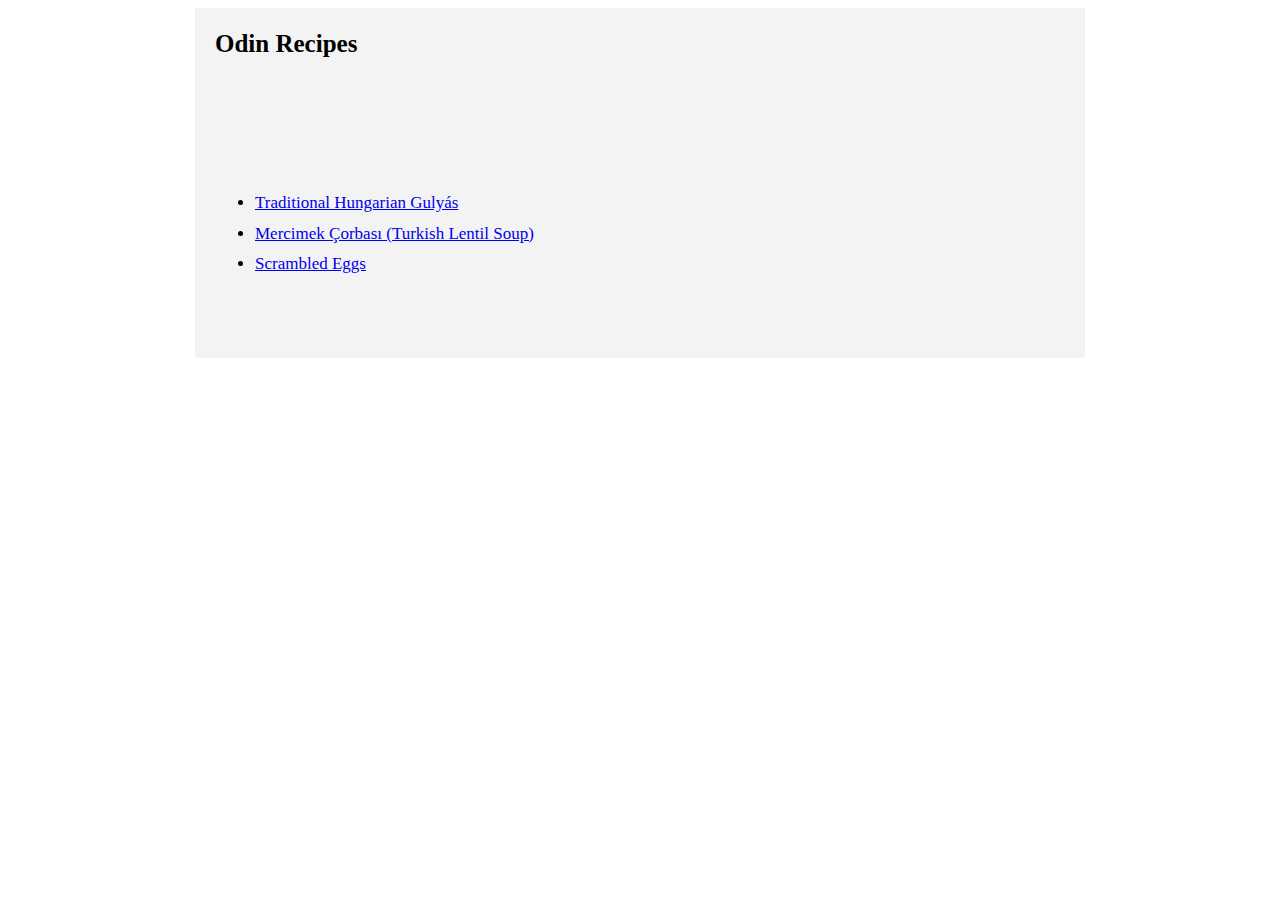
<file: index.html>
<!DOCTYPE html>
<html lang="en">
<head>
  <meta charset="UTF-8">
  <meta name="viewport" content="width=device-width, initial-scale=1.0">
  <link href="./styles/styles.css" rel="stylesheet">
  <title>Odin Recipes</title>
</head>
<body>
  <div class="content">
    <h1>Odin Recipes</h1>
    <p>
    <ul>
      <li>
        <a href="./recipes/gulyas.html">Traditional Hungarian Gulyás</a>
      </li>
      <li>
        <a href="./recipes/mercimek.html">Mercimek Çorbası (Turkish Lentil Soup)</a>
      </li>
      <li>
        <a href="./recipes/scrambled-eggs.html">Scrambled Eggs</a>
      </li>
    </ul>
    </p>
  </div>
</body>
</html>
</file>
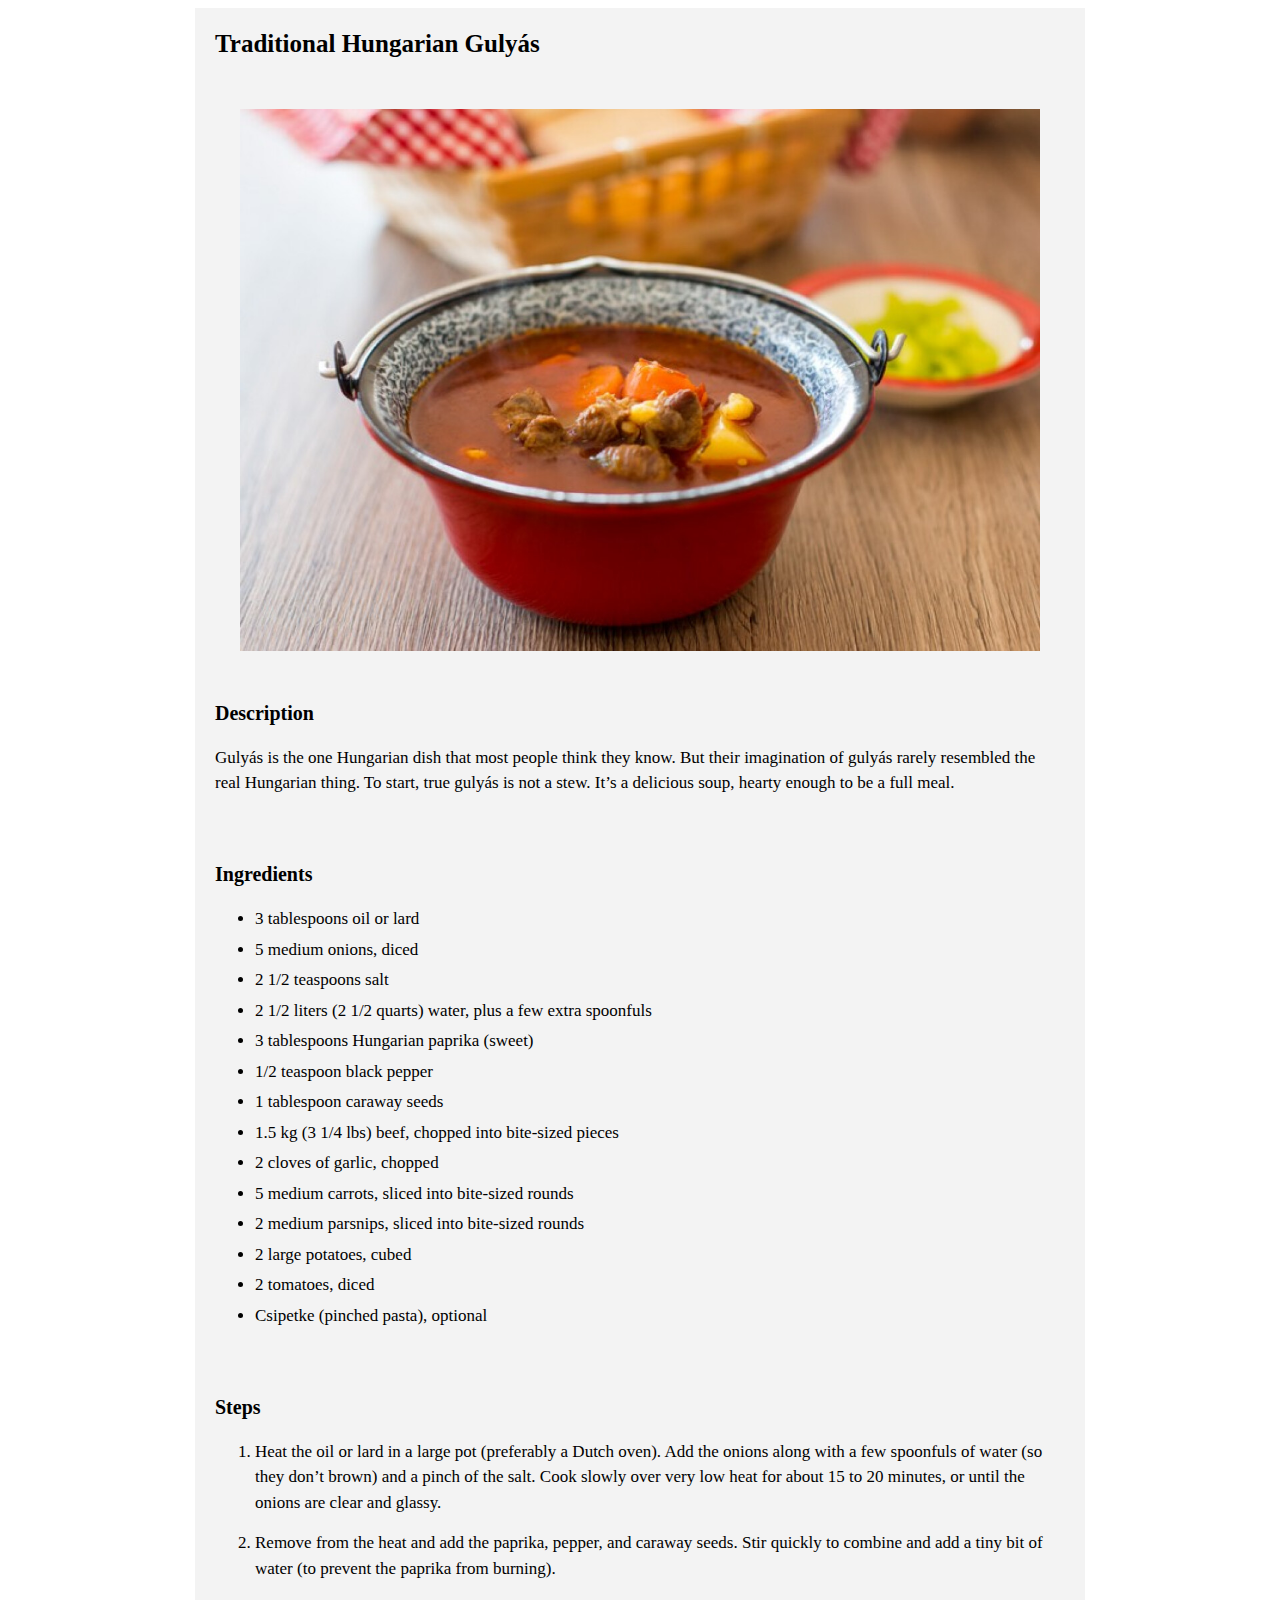
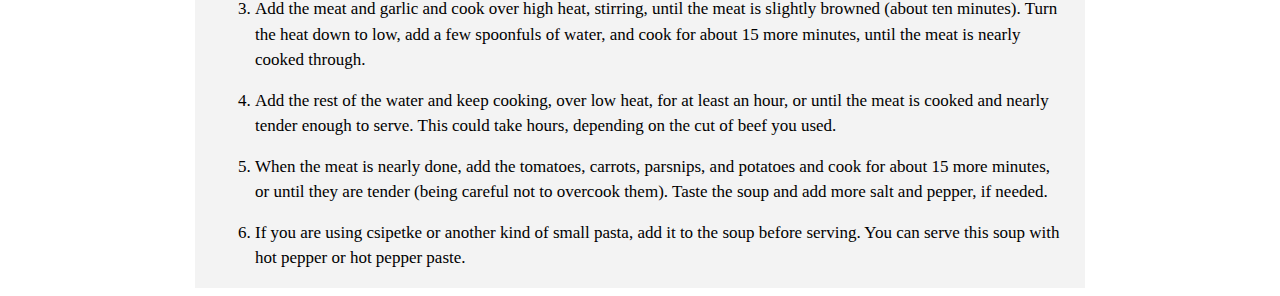
<file: recipes/gulyas.html>
<!DOCTYPE html>
<html lang="en">
<head>
  <meta charset="UTF-8">
  <meta name="viewport" content="width=device-width, initial-scale=1.0">
  <link href="../styles/styles.css" rel="stylesheet">
  <title>Hungarian Gulyás</title>
</head>
<body>
  <div class="content">
    <h1>Traditional Hungarian Gulyás</h1>
    <img src="../images/tradicionalis-gulyasleves.jpeg" alt="Goulash soup" width="800" height="542">
    <div class="description">
      <h2>Description</h2>
      <p>Gulyás is the one Hungarian dish that most people think they know. But their imagination of gulyás rarely resembled the real Hungarian thing. To start, true gulyás is not a stew. It’s a delicious soup, hearty enough to be a full meal.</p>
    </div>
    <div class="ingredients">
      <h2>Ingredients</h2>
      <ul>
        <li>3 tablespoons oil or lard</li>
        <li>5 medium onions, diced</li>
        <li>2 1/2 teaspoons salt</li>
        <li>2 1/2 liters (2 1/2 quarts) water, plus a few extra spoonfuls</li>
        <li>3 tablespoons Hungarian paprika (sweet)</li>
        <li>1/2 teaspoon black pepper</li>
        <li>1 tablespoon caraway seeds</li>
        <li>1.5 kg (3 1/4 lbs) beef, chopped into bite-sized pieces</li>
        <li>2 cloves of garlic, chopped</li>
        <li>5 medium carrots, sliced into bite-sized rounds</li>
        <li>2 medium parsnips, sliced into bite-sized rounds</li>
        <li>2 large potatoes, cubed</li>
        <li>2 tomatoes, diced</li>
        <li>Csipetke (pinched pasta), optional</li>
      </ul>
    </div>
    <div class="steps">
      <h2>Steps</h2>
      <ol>
        <li>
          Heat the oil or lard in a large pot (preferably a Dutch oven). Add the onions along with a few spoonfuls of water (so they don’t brown) and a pinch of the salt. Cook slowly over very low heat for about 15 to 20 minutes, or until the onions are clear and glassy.
        </li>
        <li>
          Remove from the heat and add the paprika, pepper, and caraway seeds. Stir quickly to combine and add a tiny bit of water (to prevent the paprika from burning).
        </li>
        <li>
          Add the meat and garlic and cook over high heat, stirring, until the meat is slightly browned (about ten minutes). Turn the heat down to low, add a few spoonfuls of water, and cook for about 15 more minutes, until the meat is nearly cooked through.
        </li>
        <li>
          Add the rest of the water and keep cooking, over low heat, for at least an hour, or until the meat is cooked and nearly tender enough to serve. This could take hours, depending on the cut of beef you used.
        </li>
        <li>
          When the meat is nearly done, add the tomatoes, carrots, parsnips, and potatoes and cook for about 15 more minutes, or until they are tender (being careful not to overcook them). Taste the soup and add more salt and pepper, if needed.
        </li>
        <li>
          If you are using csipetke or another kind of small pasta, add it to the soup before serving. You can serve this soup with hot pepper or hot pepper paste.
        </li>
      </ol>
    </div>
  </div>
</body>
</html>
</file>
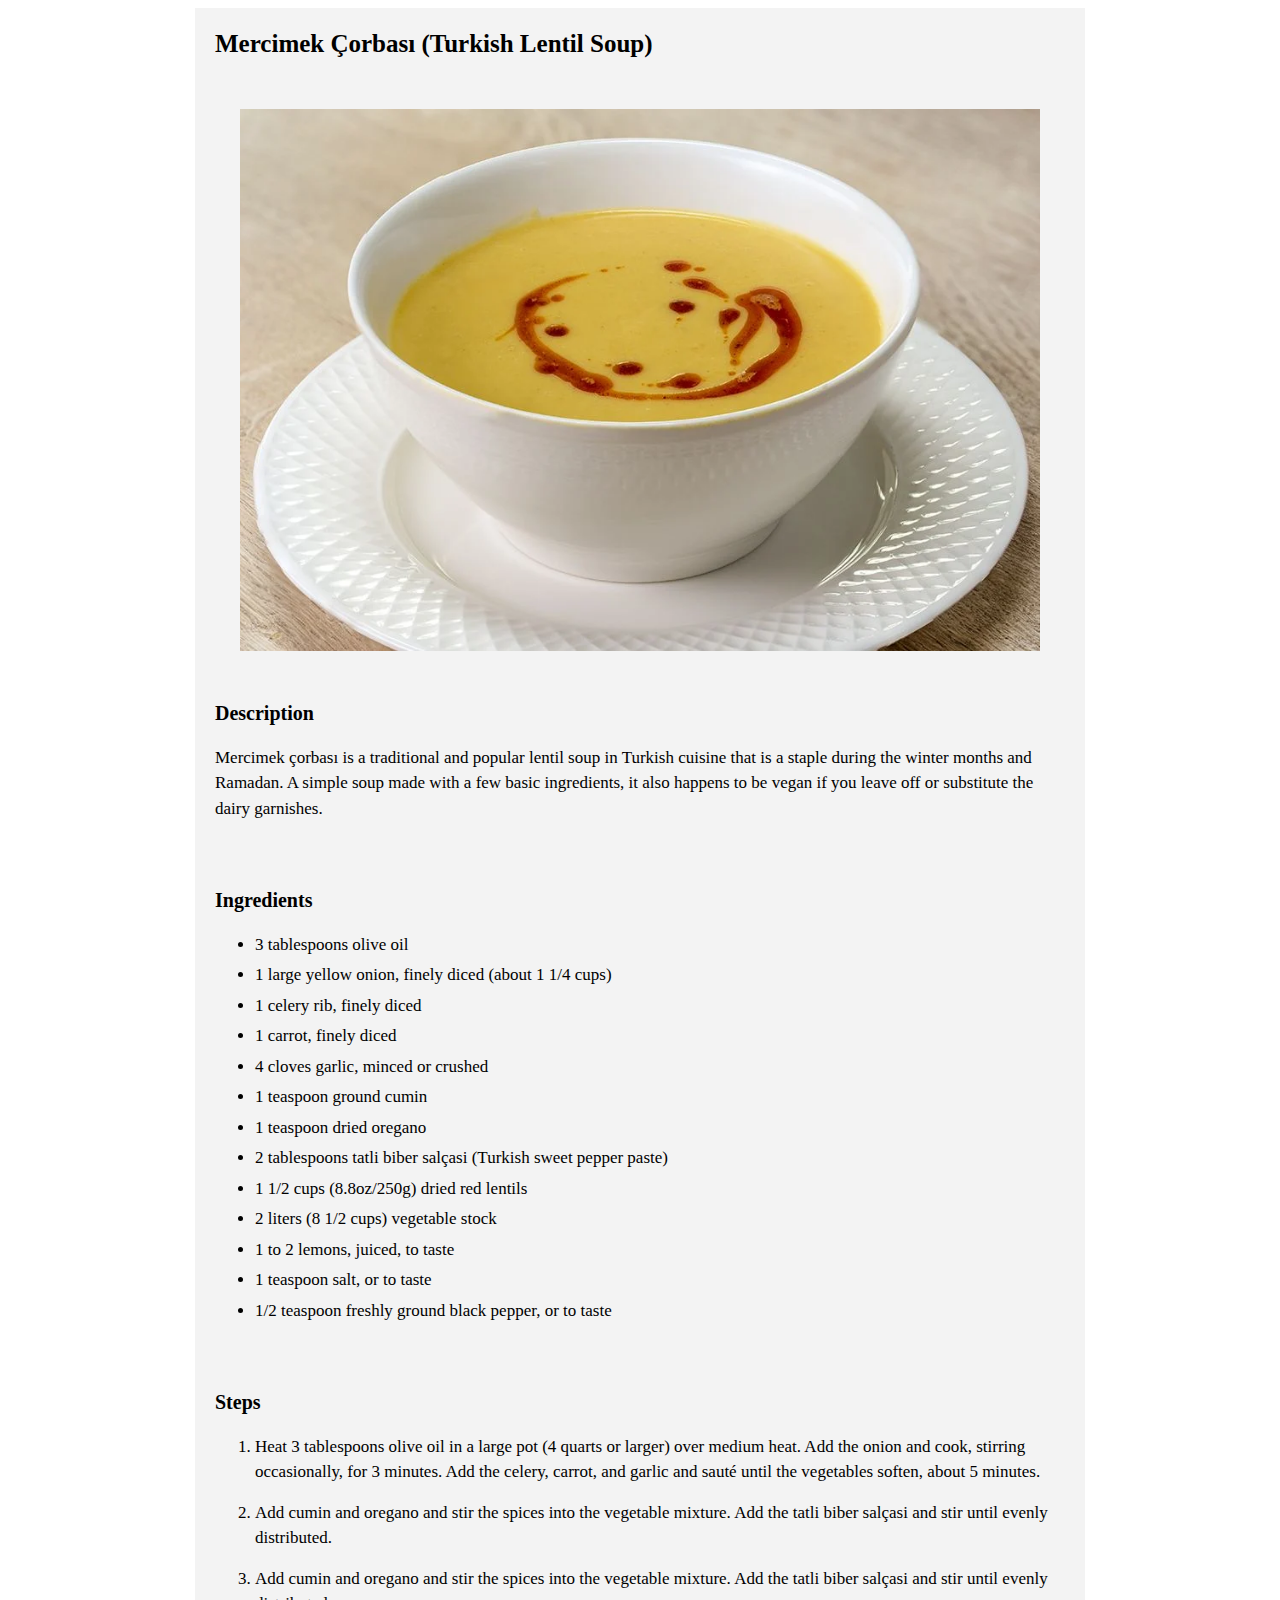
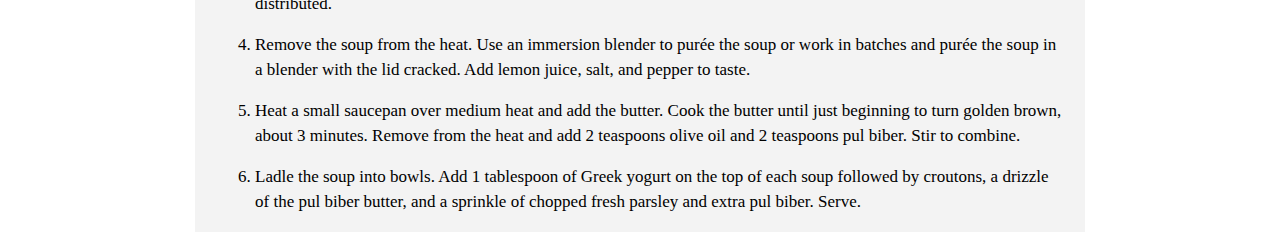
<file: recipes/mercimek.html>
<!DOCTYPE html>
<html lang="en">
<head>
  <meta charset="UTF-8">
  <meta name="viewport" content="width=device-width, initial-scale=1.0">
  <link href="../styles/styles.css" rel="stylesheet">
  <title>Mercimek çorbası</title>
</head>
<body>
  <div class="content">
    <h1>Mercimek Çorbası (Turkish Lentil Soup)</h1>
    <img src="../images/mercimek-corbasi-yemekcom.webp" alt="Lentil soup" width="800" height="542">
    <div class="description">
      <h2>Description</h2>
      <p>Mercimek çorbası is a traditional and popular lentil soup in Turkish cuisine that is a staple during the winter months and Ramadan. A simple soup made with a few basic ingredients, it also happens to be vegan if you leave off or substitute the dairy garnishes.  </p>
    </div>
    <div class="ingredients">
      <h2>Ingredients</h2>
      <ul>
        <li>3 tablespoons olive oil</li>
        <li>1 large yellow onion, finely diced (about 1 1/4 cups)</li>
        <li>1 celery rib, finely diced</li>
        <li>1 carrot, finely diced</li>
        <li>4 cloves garlic, minced or crushed</li>
        <li>1 teaspoon ground cumin</li>
        <li>1 teaspoon dried oregano</li>
        <li>2 tablespoons tatli biber salçasi (Turkish sweet pepper paste)</li>
        <li>1 1/2 cups (8.8oz/250g) dried red lentils</li>
        <li>2 liters (8 1/2 cups) vegetable stock</li>
        <li>1 to 2 lemons, juiced, to taste</li>
        <li>1 teaspoon salt, or to taste</li>
        <li>1/2 teaspoon freshly ground black pepper, or to taste</li>
      </ul>
    </div>
    <div class="steps">
      <h2>Steps</h2>
      <ol>
        <li>
          Heat 3 tablespoons olive oil in a large pot (4 quarts or larger) over medium heat. Add the onion and cook, stirring occasionally, for 3 minutes. Add the celery, carrot, and garlic and sauté until the vegetables soften, about 5 minutes.
        </li>
        <li>
          Add cumin and oregano and stir the spices into the vegetable mixture. Add the tatli biber salçasi and stir until evenly distributed.
        </li>
        <li>
          Add cumin and oregano and stir the spices into the vegetable mixture. Add the tatli biber salçasi and stir until evenly distributed.
        </li>
        <li>
          Remove the soup from the heat. Use an immersion blender to purée the soup or work in batches and purée the soup in a blender with the lid cracked. 

          Add lemon juice, salt, and pepper to taste.
        </li>
        <li>
          Heat a small saucepan over medium heat and add the butter. Cook the butter until just beginning to turn golden brown, about 3 minutes. Remove from the heat and add 2 teaspoons olive oil and 2 teaspoons pul biber. Stir to combine.
        </li>
        <li>
          Ladle the soup into bowls. Add 1 tablespoon of Greek yogurt on the top of each soup followed by croutons, a drizzle of the pul biber butter, and a sprinkle of chopped fresh parsley and extra pul biber. Serve.
        </li>
      </ol>
    </div>
  </div>
</body>
</html>
</file>
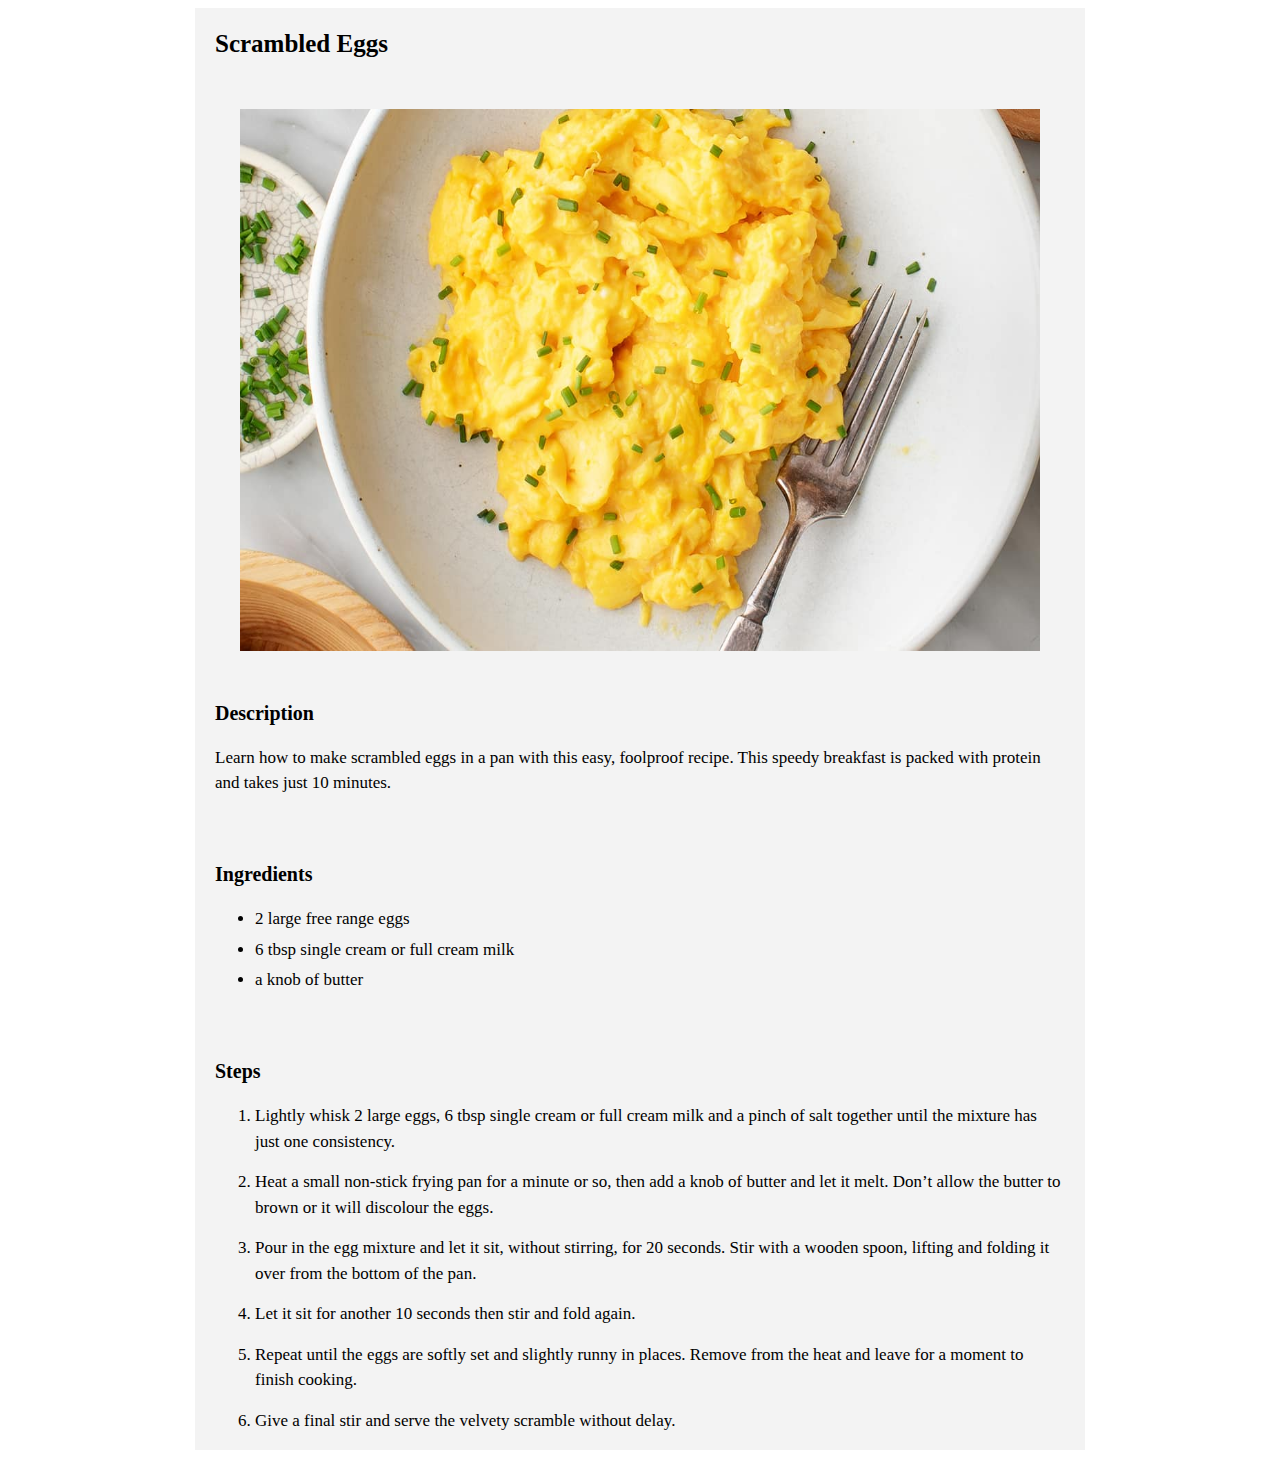
<file: recipes/scrambled-eggs.html>
<!DOCTYPE html>
<html lang="en">
<head>
  <meta charset="UTF-8">
  <meta name="viewport" content="width=device-width, initial-scale=1.0">
  <link href="../styles/styles.css" rel="stylesheet">
  <title>Scrambled Eggs</title>
</head>
<body>
  <div class="content">
    <h1>Scrambled Eggs</h1>
    <img src="../images/scrambled-eggs.jpg" alt="Scrambled eggs" width="800" height="542">
    <div class="description">
      <h2>Description</h2>
      <p>Learn how to make scrambled eggs in a pan with this easy, foolproof recipe. This speedy breakfast is packed with protein and takes just 10 minutes.</p>
    </div>
    <div class="ingredients">
      <h2>Ingredients</h2>
      <ul>
        <li>2 large free range eggs</li>
        <li>6 tbsp single cream or full cream milk</li>
        <li>a knob of butter</li>
      </ul>
    </div>
    <div class="steps">
      <h2>Steps</h2>
      <ol>
        <li>
          Lightly whisk 2 large eggs, 6 tbsp single cream or full cream milk and a pinch of salt together until the mixture has just one consistency.
        </li>
        <li>
          Heat a small non-stick frying pan for a minute or so, then add a knob of butter and let it melt. Don’t allow the butter to brown or it will discolour the eggs.
        </li>
        <li>
          Pour in the egg mixture and let it sit, without stirring, for 20 seconds. Stir with a wooden spoon, lifting and folding it over from the bottom of the pan.
        </li>
        <li>
          Let it sit for another 10 seconds then stir and fold again.
        </li>
        <li>
          Repeat until the eggs are softly set and slightly runny in places. Remove from the heat and leave for a moment to finish cooking.
        </li>
        <li>
          Give a final stir and serve the velvety scramble without delay.
        </li>
      </ol>
    </div>
  </div>
</body>
</html>
</file>
<file: styles/styles.css>
* {
  font-family: verdana;
  font-size: 17px;
  line-height: 1.5;
}

.content {
  max-width: 850px;
  width: 100%;
  padding: 0 20px;
  margin: 0;
  margin-left: auto;
  margin-right: auto;
  display: flex;
  flex-direction: column;
  gap: 30px;
  background-color: rgb(243, 243, 243);
}

h1 {
  font-size: 25px;
}

h2 {
  font-size: 20px;
}

img {
  align-self: center;
}

ul li:not(:first-child) {
  margin-top: 5px;
}

ol li:not(:first-child) {
  margin-top: 15px;
}
</file>
